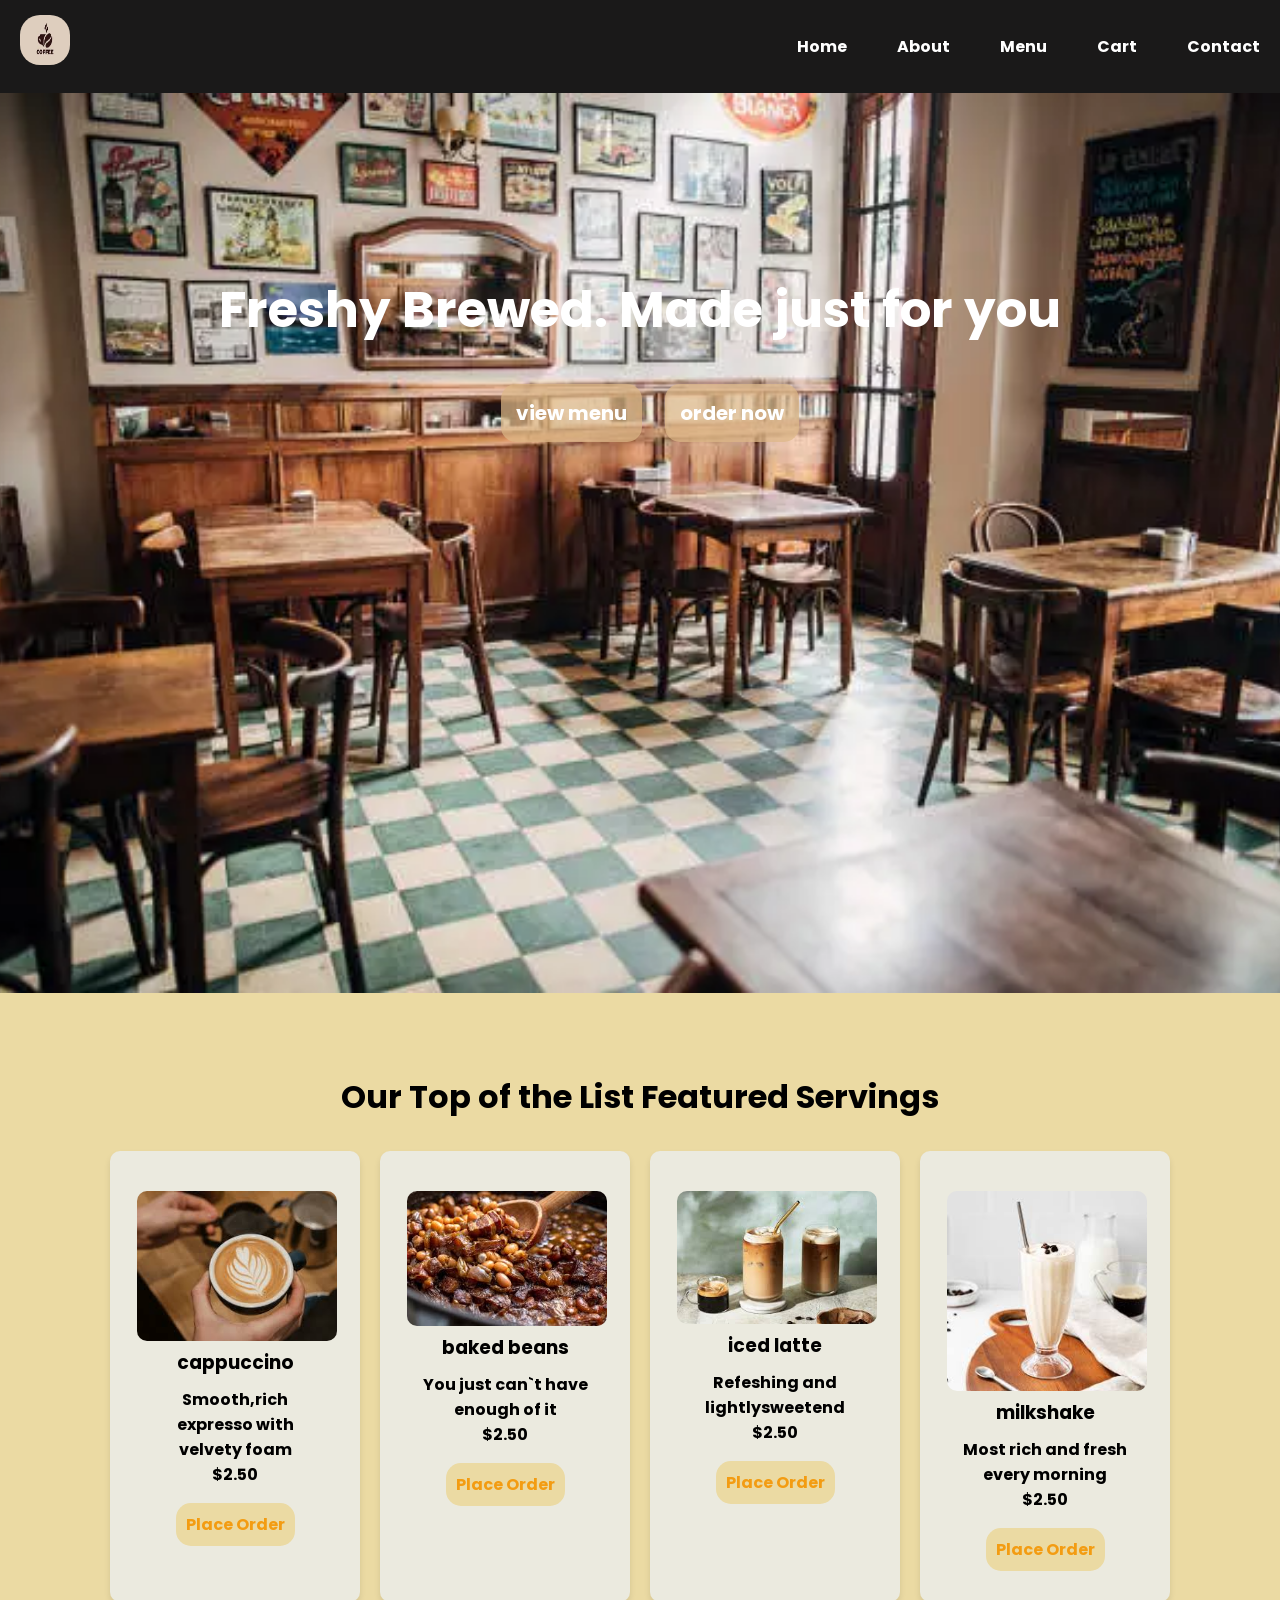
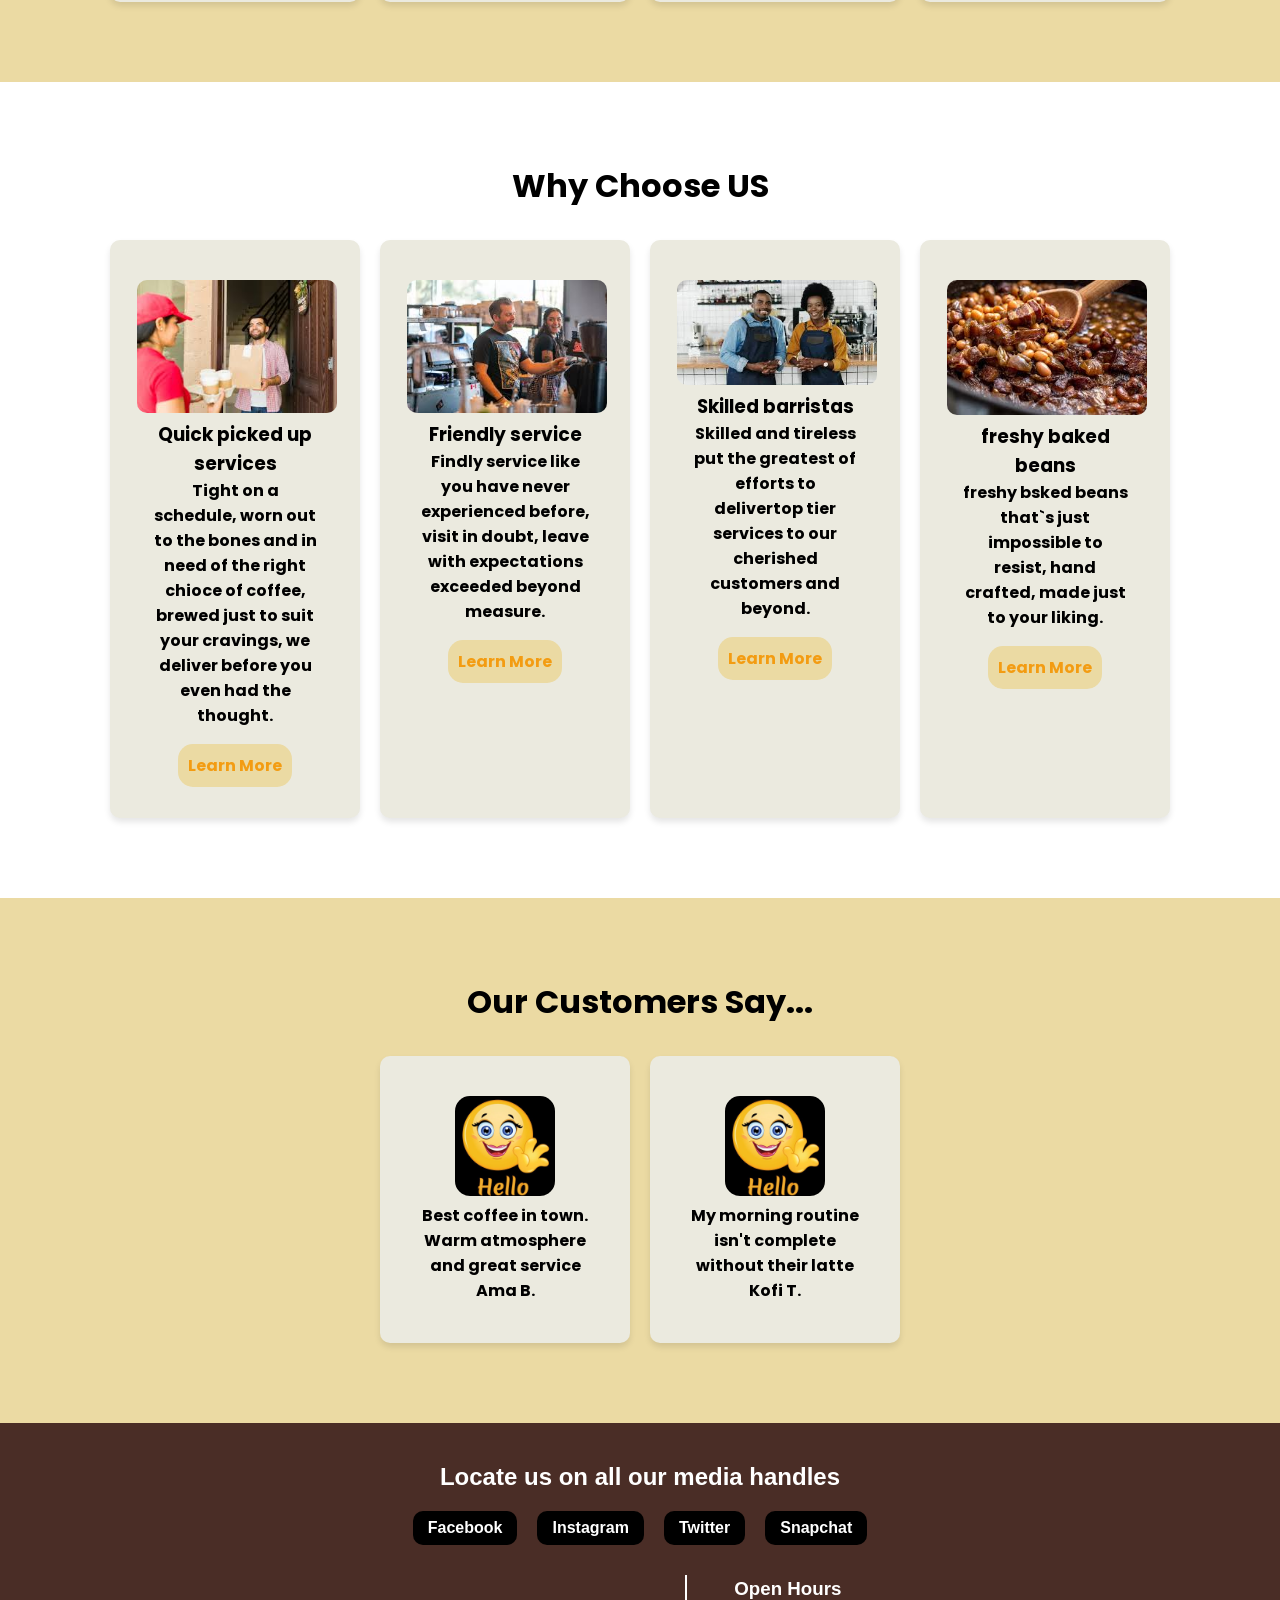
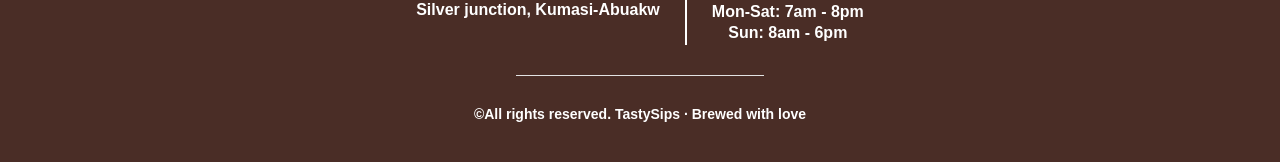
<file: index.html>
<!DOCTYPE html>
<html lang="en">
<head>
    <meta charset="UTF-8">
    <meta name="viewport" content="width=device-width, initial-scale=1.0">
    <title>landing-page</title>
    <link rel="stylesheet" href="index.css">
    <link href="https://fonts.googleapis.com/css2?family=Poppins:wght@300;400;600&display=swap" rel="stylesheet">
</head>
<body>
   
         <header>
         <nav class="navbar">
  <div class="logo"><img src="images/coffee-logo.jpeg" alt=""></div>

 
  <input type="checkbox" id="menu-toggle">


  <label for="menu-toggle" class="hamburger">
    ☰
  </label>


  <label for="menu-toggle" class="close">
    ✕
  </label>


  <ul class="nav-links">
    <li><a href="#">Home</a></li>
    <li><a href="#choose">About</a></li>
    <li><a href="#menu">Menu</a></li>
    <li><a href="#">Cart</a></li>
    <li><a href="index3.html">Contact</a></li>
 
</nav>    
 
<section class="hero">
<div class="hero-text">
    <h1>Freshy Brewed. Made just for you</h1>
    <br>
    <p></p>
    <br>
    <div class="btn">
    <a href="#menu" class="btn1">view menu</a>
    <a href="index2.html" class="btn2">order now</a>
    </div>
    
</div>
</section>

<section id="menu" class="menu">
    <h2>Our Top of the List Featured Servings </h2>
    <div class="menu-items">
      <div class="item">
        <img src="images/cappuccino.jpeg" alt="">
        <h3>cappuccino</h3>
        <p>Smooth,rich expresso with velvety foam</p>
        <p>$2.50</p>
        <br>
        <a href="index2.html">Place Order</a>

      </div>

      <div class="item">
        <img src="images/baked beans.jpeg" alt="">
        <h3>baked beans</h3>
        <p>You just can`t have enough of it</p>
        <p>$2.50</p>
       <br>
       <a href="index2.html">Place Order</a>

      </div>

      <div class="item">
        <img src="images/iced latte.jpeg" alt="">
        <h3>iced latte</h3>
        <p>Refeshing and lightlysweetend</p>
        <p>$2.50</p>
        <br>
        <a href="index2.html">Place Order</a>

      </div>

      <div class="item">
        <img src="images/milkshake.jpeg" alt="">
        <h3>milkshake</h3>
        <p>Most rich and fresh every morning</p>
        <p>$2.50</p>
        <br>
        <a href="index2.html">Place Order</a>

      </div>

    </div>

  </section>

  <section  id="choose" class="choose"> 
<h2>Why Choose US</h2>
<div class="people-items">
<div class="people">
        <img src="images/pick up.jpeg" alt="">
        <h3>Quick picked up services</h3>
        <p>Tight on a schedule, worn out to the bones and in need of the right chioce 
          of coffee, brewed just to suit your cravings, we deliver before you even had the thought.
        </p>
        <br>
        <a href="">Learn More</a>
      </div>

      <div class="people">
        <img src="images/friendly service.jpeg" alt="">
        <h3>Friendly service</h3>
        <p>Findly service like you have never experienced before, 
          visit in doubt, leave with expectations exceeded beyond measure. </p>
        <br>
        <a href="">Learn More</a>
      </div>

      <div class="people">
        <img src="images/barristas.jpeg" alt="">
        <h3>Skilled barristas</h3>
        <p>Skilled and tireless put the greatest of efforts to delivertop 
          tier services to our cherished customers and beyond. </p>
        <br>
        <a href="">Learn More</a>
      </div>

      <div class="people">
        <img src="images/baked beans.jpeg" alt="">
        <h3>freshy baked beans</h3>
        <p>freshy bsked beans that`s just impossible to resist, 
          hand crafted, made just to your liking.</p>
        <br>
        <a href="">Learn More</a>

      </div>
</div>
  </section>

    <section class="customers">
      <h3>Our Customers Say...</h3>
<div class="service">
<div class="CS">
  <img src="images/6ffea7448c73cf8ff7d110f4f6809c41.jpg" alt="">
<p>Best coffee in town. Warm atmosphere and great service</p>
<span>Ama B.</span>

</div>

<div class="CS">
  <img src="images/6ffea7448c73cf8ff7d110f4f6809c41.jpg" alt="">
<p>My morning routine isn't complete without their latte</p>
<span>Kofi T.</span>

</div>
</div>
    </section>

<footer class="footer">

    <h2 class="footer-title">Locate us on all our media handles</h2>

    <div class="social-links">
        <a href="#">Facebook</a>
        <a href="#">Instagram</a>
        <a href="#">Twitter</a>
        <a href="#">Snapchat</a>
    </div>

    <div class="footer-info">
        <div class="footer-left">
            <p>Silver junction, Kumasi-Abuakw</p>
        </div>

        <div class="vertical-line"></div>

        <div class="footer-right">
            <h3>Open Hours</h3>
            <p>Mon-Sat: 7am - 8pm</p>
            <p>Sun: 8am - 6pm</p>
        </div>
    </div>

    <hr class="footer-divider">

    <p class="footer-bottom">
        &copy;All rights reserved. TastySips · Brewed with love 
    </p>

</footer>

</body>
</html>
</file>
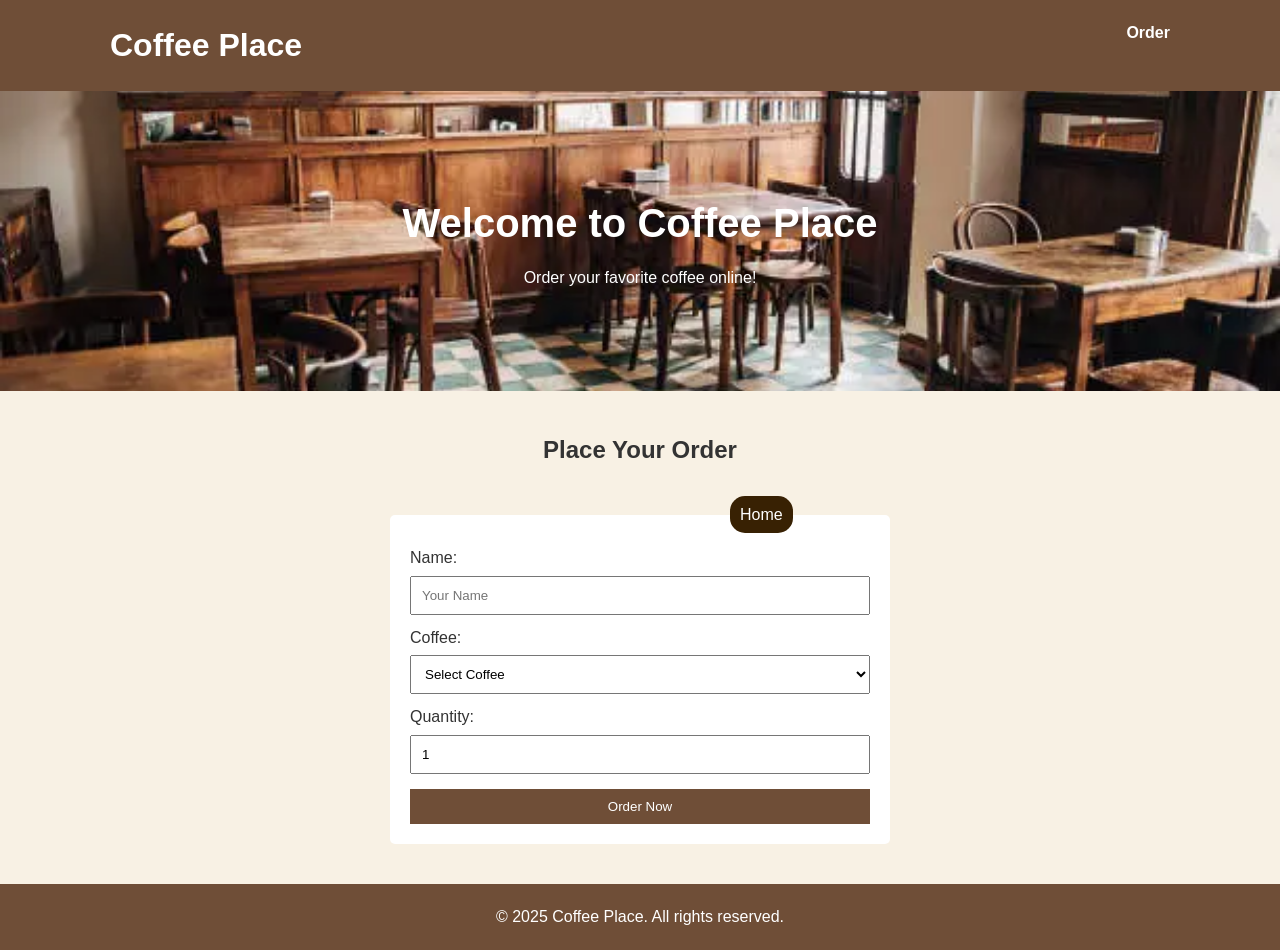
<file: index2.html>
<!DOCTYPE html>
<html lang="en">
<head>
    <meta charset="UTF-8">
    <meta name="viewport" content="width=device-width, initial-scale=1.0">
    <title>Coffee Place</title>
    <link rel="stylesheet" href="index2.css">
</head>
<body>
    <header>
        <div class="container">
            <h1>Coffee Place</h1>
            <nav>
                <ul>
                    
                    <li><a href="#order">Order</a></li>
                </ul>
            </nav>
        </div>
    </header>

    <section class="hero">
        <div class="container">
            <h2>Welcome to Coffee Place</h2>
            <p>Order your favorite coffee online!</p>
        </div>
    </section>

    

    <section id="order" class="order">
        <div class="container">
         
            <h2>Place Your Order</h2>
           <a href="index.html" class="home">Home</a>
            <form>
              
              
                <label for="name">Name:</label>
                <input type="text" id="name" placeholder="Your Name" required>

                <label for="coffee">Coffee:</label>
                <select id="coffee" required>
                    <option value="">Select Coffee</option>
                    <option value="espresso">Espresso</option>
                    <option value="cappuccino">Cappuccino</option>
                    <option value="latte">Latte</option>
                    <option value="mocha">Mocha</option>
                </select>

                <label for="quantity">Quantity:</label>
                <input type="number" id="quantity" min="1" value="1" required>

                <button type="submit">Order Now</button>
            </form>
        </div>
    </section>

    <footer>
        <div class="container">
            <p>&copy; 2025 Coffee Place. All rights reserved.</p>
        </div>
    </footer>
</body>
</html>
</file>
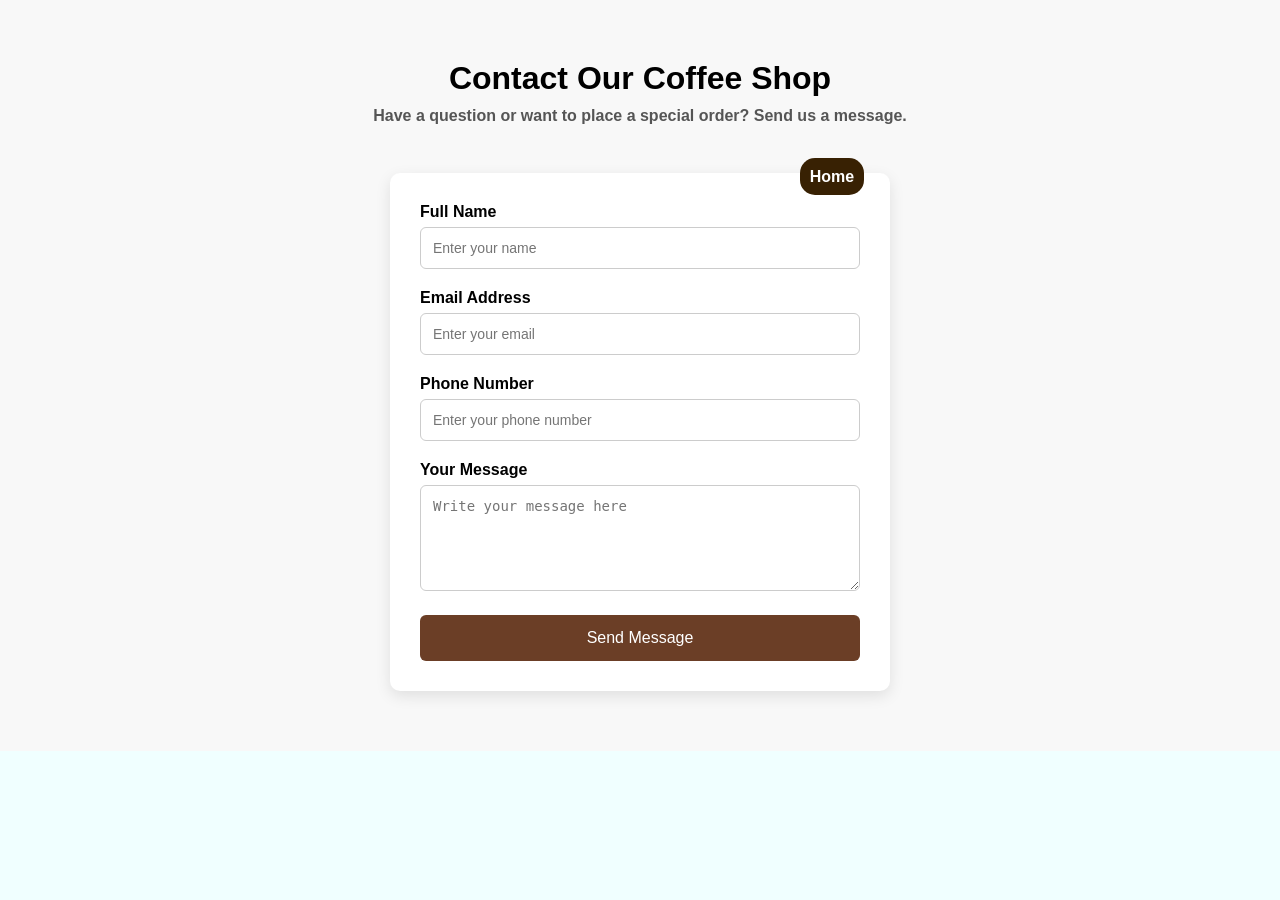
<file: index3.html>
<!DOCTYPE html>
<html lang="en">
<head>
    <meta charset="UTF-8">
    <meta name="viewport" content="width=device-width, initial-scale=1.0">
    <title>Document</title>
    <link rel="stylesheet" href="index3.css">
</head>
<body>
    <section class="contact">

<h2>Contact Our Coffee Shop</h2>
<p>Have a question or want to place a special order? Send us a message.</p>

<a href="index.html" class="home">Home</a>
<form class="contact-form">

<div class="form-group">
<label for="name">Full Name</label>
<input type="text" id="name" placeholder="Enter your name" required>
</div>

<div class="form-group">
<label for="email">Email Address</label>
<input type="email" id="email" placeholder="Enter your email" required>
</div>

<div class="form-group">
<label for="phone">Phone Number</label>
<input type="tel" id="phone" placeholder="Enter your phone number">
</div>

<div class="form-group">
<label for="message">Your Message</label>
<textarea id="message" rows="5" placeholder="Write your message here"></textarea>
</div>

<button type="submit" class="btn-submit">Send Message</button>

</form>

</section>
</body>
</html>
</file>
<file: index.css>
*{
    margin: 0%;
    padding: 0%;
    box-sizing: border-box;
   
}

body{
    background-color: azure;
    font-family: 'Poppins', sans-serif;  
    font-weight: bold; 
    
}


header{
    background-color: #1a1919;
    justify-content: space-between;
    text-align: center;
    
}


.navbar {
  background: none;
  color: white;
  padding: 15px 20px;
  display: flex;
  justify-content: space-between;
  align-items: center;
}

.logo {
  font-size: 30px;
  font-weight: bold;
}


#menu-toggle {
  display: none;
}


.nav-links {
  list-style: none;
  display: flex;
  gap: 50px;
}

.nav-links a {
  color:white ;
  text-decoration: none;
}


.hamburger,
.close {
  font-size: 28px;
  cursor: pointer;
  display: none;
}


nav a:hover {
  color: #c9926e;
}


.logo img{
  height: 50px;
  width: 50px;
  border-radius: 20px;
}

.hero{
   background: url("images/hero_coffee.webp") no-repeat center/cover;
  height: 100vh;
  justify-content: center;
  align-items: center;
  text-align: center;
  color: #fff;
  padding-top: 60px;
  background-size: cover;
  
}

.hero-text h1{
    font-size: 50px;
    margin-top: 120px;
}


.btn a{
  text-decoration: none;
  color: white;
  background-color: rgba(222, 184, 135, 0.719);
  padding: 15px;
  font-size: 20px;
  border-radius: 15px;
}

.btn1{
  margin-left: 20px;
}

.btn2{
  margin-left: 20px;
}


.menu {

  padding: 80px 20px;
  background: #ebdaa3;
  text-align: center;

}

.menu h2 {
  margin-bottom: 30px;
  font-size: 32px;

}

.menu-items {

  display: flex;
  flex-wrap: wrap;
  justify-content: center;
  gap: 20px;

}

.menu .item {
  background: #ebeadf;
  padding: 40px;
  border-radius: 10px;
  width: 250px;
  box-shadow: 0 4px 6px rgba(0,0,0,0.1);

}

.menu .item h3 {
  margin-bottom: 10px;

}

.menu .item img{
  width: 200px;
  border-radius: 10px;
  align-items: center;
  text-align: center;
 position: relative;
 right: 1vw;
}

.menu .item a {
  color: #f39c12;
  font-weight: bold;
  text-decoration: none;
  background-color: #ebdaa3;
  border-radius: 15px;
  padding: 10px;

}



.menu-items :hover{
   transform: scale(1.05);
}


.choose{
  
  padding: 80px 20px;
  background: white;
  text-align: center;
}

.people-items{
  display: flex;
  flex-wrap: wrap;
  justify-content: center;
  gap: 20px;
}

.choose h2{
  margin-bottom: 30px;
  font-size: 32px;
}

.choose .people{
  background: #ebeadf;
  padding: 40px;
  border-radius: 10px;
  width: 250px;
  box-shadow: 0 4px 6px rgba(0,0,0,0.1);
}

.choose .people img{
  width: 200px;
  border-radius: 10px;
  align-items: center;
  text-align: center;
 position: relative;
 right: 1vw;
}

.choose .people a {
  color: #f39c12;
  font-weight: bold;
  text-decoration: none;
  background-color: #ebdaa3;
  border-radius: 15px;
  padding: 10px;

}


.people-items :hover{
   transform: scale(1.05);
}



.customers{
  padding: 80px 20px;
  background: #ebdaa3;
  text-align: center;
}

.service{
  display: flex;
  flex-wrap: wrap;
  justify-content: center;
  gap: 20px;
}

.customers .CS{
  background: #ebeadf;
  padding: 40px;
  border-radius: 10px;
  width: 250px;
  box-shadow: 0 4px 6px rgba(0,0,0,0.1);
}

.customers h3{
  margin-bottom: 30px;
  font-size: 32px;
}

.customers .CS img{
  width: 100px;
  border-radius: 15px;
}


.footer {
    background: #4a2d26;   
    padding: 40px 20px;
    text-align: center;
    color: white;
    font-family: Arial, sans-serif;
}


.footer-title {
    font-size: 24px;
    margin-bottom: 20px;
}


.social-links {
    display: flex;
    justify-content: center;
    gap: 20px;
    margin-bottom: 30px;
}

.social-links a {
    background: black;
    padding: 8px 15px;
    border-radius: 10px;
    text-decoration: none;
    color: white;
    font-weight: bold;
    transition: 0.3s;
}

.social-links a:hover {
    background: #6f4e37;
}


.footer-info {
    display: flex;
    justify-content: center;
    align-items: center;
    gap: 25px;
    margin-bottom: 30px;
}

.footer-left p,
.footer-right p,
.footer-right h3 {
    margin: 3px 0;
    color: white;
}


.vertical-line {
    width: 2px;
    height: 70px;
    background-color: white;
}

.footer-divider {
    border: none;
    border-top: 1px solid #e2e2e2;
    margin: 30px auto;
    width: 20%;
}

.footer-bottom {
    font-size: 14px;
}




@media (max-width:768px){
  


.tap img{
  display: none;
}




.logo{
  font-size: 15px;
}



header nav{
  display: none;
  position: relative;
  
 
}


.hamburger {
    display: block;
    color: white;
  }



  

  

  .nav-links {
    position: fixed;
    top: 0;
    right: -100%;
    background: #111;
    height: 100vh;
    width: 90%;
    flex-direction: column;
    padding-top: 80px;
    transition: 0.4s;
    z-index: 999;
  }

  .navbar{
    background: none;
    color: white;
  }
  .nav-links a {
    color: white;
  }

  .nav-links li {
    padding: 15px;
    text-align: center;
  }


  #menu-toggle:checked ~ .nav-links {
    right: 0;
  }


  #menu-toggle:checked ~ .hamburger {
    display: none;
  }

  #menu-toggle:checked ~ .close {
    display: block;
    position: fixed;
    top: 15px;
    right: 20px;
    z-index: 1000;
  }





}
</file>
<file: index2.css>
* {
    box-sizing: border-box;
    margin: 0;
    padding: 0;
    font-family: Arial, sans-serif;
}

body {
    line-height: 1.6;
    background-color: #f8f1e4;
    color: #333;
}

.container {
    width: 90%;
    max-width: 1100px;
    margin: auto;
}


header {
    background-color: #6f4e37;
    color: #fff;
    padding: 20px 0;
}

header h1 {
    display: inline-block;
    margin-left: 20px;
}

header nav {
    float: right;
    margin-right: 20px;
}

header nav ul {
    list-style: none;
}

header nav ul li {
    display: inline;
    margin-left: 20px;
}

header nav ul li a {
    color: #fff;
    text-decoration: none;
    font-weight: bold;
}


.hero {
    background: url('images/hero_coffee.webp') no-repeat center center/cover;
    height: 300px;
    display: flex;
    align-items: center;
    justify-content: center;
    text-align: center;
    color: #fff;
}

.hero h2 {
    font-size: 2.5rem;
    margin-bottom: 10px;
}

.home {
    text-align: center;
    align-items: center;
    position: relative;
    text-decoration: none;
    color: white;
    background-color: rgb(56, 33, 3);
    padding: 10px;
    border-radius: 15px;
    position: relative;
    right:  -50vw;
    bottom: -1vw;
   
}



.order {
    padding: 40px 0;
}

.order h2 {
    text-align: center;
    margin-bottom: 20px;
}

.order form {
    max-width: 500px;
    margin: auto;
    background: #fff;
    padding: 20px;
    border-radius: 5px;
}

.order form label {
    display: block;
    margin-top: 10px;
}

.order form input,
.order form select,
.order form button {
    width: 100%;
    padding: 10px;
    margin-top: 5px;
}

.order form button {
    background-color: #6f4e37;
    color: #fff;
    border: none;
    margin-top: 15px;
    cursor: pointer;
}

.order form button:hover {
    background-color: #563d2e;
}


footer {
    text-align: center;
    padding: 20px 0;
    background-color: #6f4e37;
    color: #fff;
}


@media (max-width: 768px) {
    .menu-items {
        flex-direction: column;
        align-items: center;
    }

    header nav {
        float: none;
        text-align: center;
        margin-top: 10px;
    }

    header nav ul li {
        display: block;
        margin: 10px 0;
    }

    .hero h2 {
        font-size: 2rem;
    }
}
</file>
<file: index3.css>
*{
    margin: 0%;
    padding: 0%;
    box-sizing: border-box;
   
}

body{
    background-color: azure;
    font-family: 'Poppins', sans-serif;  
    font-weight: bold; 
    
}



.contact{
padding:60px 20px;
text-align:center;
background:#f8f8f8;
}

.contact h2{
font-size:32px;
margin-bottom:10px;
}

.contact p{
margin-bottom:30px;
color:#555;
}

.contact-form{
max-width:500px;
margin:auto;
background:white;
padding:30px;
border-radius:10px;
box-shadow:0 5px 15px rgba(0,0,0,0.1);
}

.form-group{
margin-bottom:20px;
text-align:left;
}

label{
display:block;
margin-bottom:6px;
font-weight:600;
}

input, textarea{
width:100%;
padding:12px;
border:1px solid #ccc;
border-radius:6px;
font-size:14px;
}

input:focus, textarea:focus{
outline:none;
border-color:#6b3e26;
}

.btn-submit{
width:100%;
padding:14px;
border:none;
background:#6b3e26;
color:white;
font-size:16px;
border-radius:6px;
cursor:pointer;
transition:0.3s;
}

.btn-submit:hover{
background:#4a2a1a;
}

.home {
    text-align: center;
    align-items: center;
    position: relative;
    text-decoration: none;
    color: white;
    background-color: rgb(56, 33, 3);
    padding: 10px;
    border-radius: 15px;
    position: relative;
    right:  -15vw;
    bottom: -1vw;
   
}
</file>
